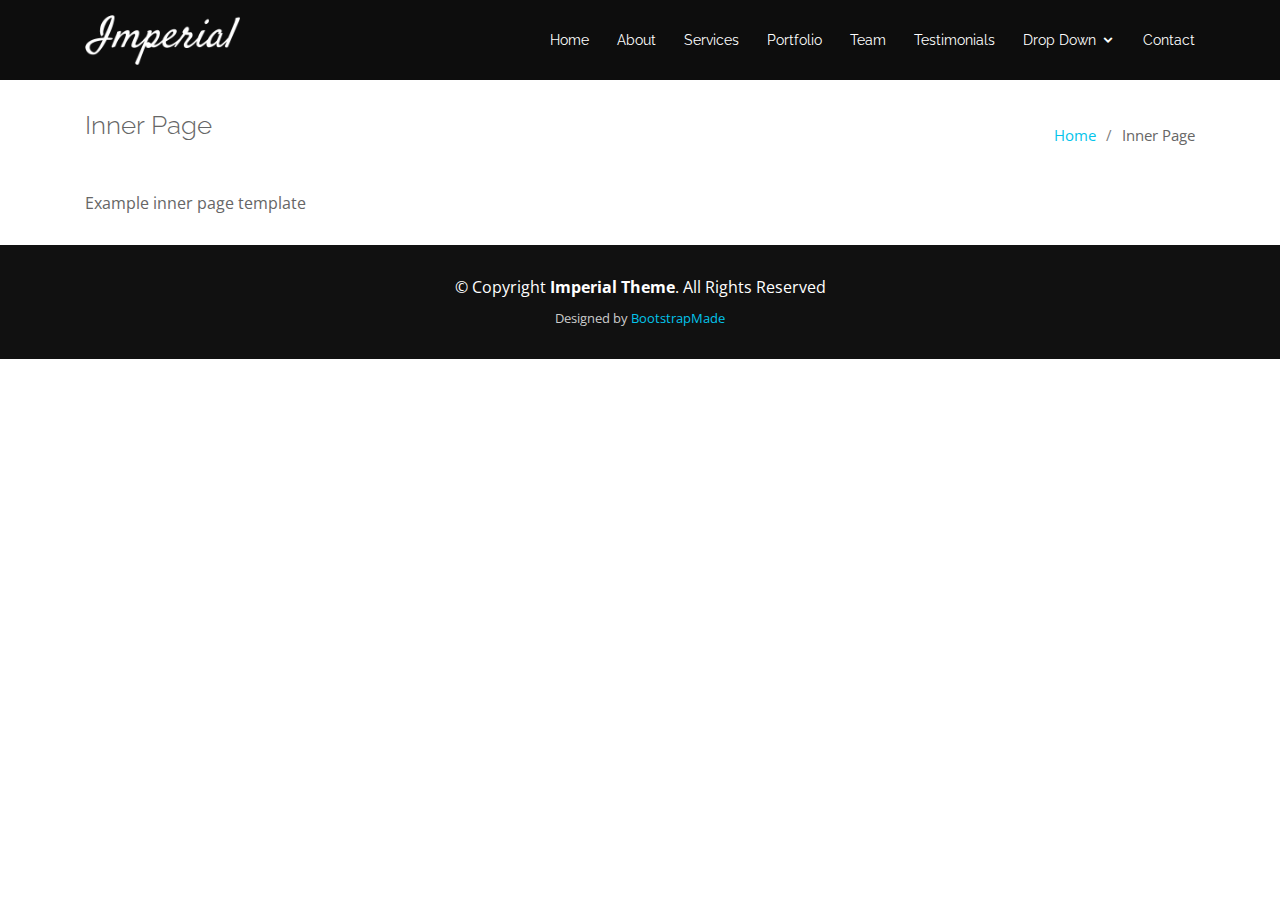
<file: Imperial/inner-page.html>
<!DOCTYPE html>
<html lang="en">

<head>
  <meta charset="utf-8">
  <meta content="width=device-width, initial-scale=1.0" name="viewport">

  <title>Inner Page - Imperial Bootstrap Template</title>
  <meta content="" name="description">
  <meta content="" name="keywords">

  <!-- Facebook Opengraph integration: https://developers.facebook.com/docs/sharing/opengraph -->
  <meta property="og:title" content="">
  <meta property="og:image" content="">
  <meta property="og:url" content="">
  <meta property="og:site_name" content="">
  <meta property="og:description" content="">

  <!-- Twitter Cards integration: https://dev.twitter.com/cards/  -->
  <meta name="twitter:card" content="summary">
  <meta name="twitter:site" content="">
  <meta name="twitter:title" content="">
  <meta name="twitter:description" content="">
  <meta name="twitter:image" content="">

  <!-- Favicons -->
  <link href="assets/img/favicon.png" rel="icon">
  <link href="assets/img/apple-touch-icon.png" rel="apple-touch-icon">

  <!-- Google Fonts -->
  <link href="https://fonts.googleapis.com/css?family=Open+Sans:300,300i,400,400i,700,700i|Raleway:300,400,500,700,800" rel="stylesheet">

  <!-- Vendor CSS Files -->
  <link href="assets/vendor/bootstrap/css/bootstrap.min.css" rel="stylesheet">
  <link href="assets/vendor/icofont/icofont.min.css" rel="stylesheet">
  <link href="assets/vendor/font-awesome/css/font-awesome.min.css" rel="stylesheet">
  <link href="assets/vendor/owl.carousel/assets/owl.carousel.min.css" rel="stylesheet">
  <link href="assets/vendor/venobox/venobox.css" rel="stylesheet">
  <link href="assets/vendor/aos/aos.css" rel="stylesheet">

  <!-- Template Main CSS File -->
  <link href="assets/css/style.css" rel="stylesheet">

  <!-- =======================================================
  * Template Name: Imperial - v3.1.0
  * Template URL: https://bootstrapmade.com/imperial-free-onepage-bootstrap-theme/
  * Author: BootstrapMade.com
  * License: https://bootstrapmade.com/license/
  ======================================================== -->
</head>

<body>

  <!-- ======= Header ======= -->
  <header id="header">
    <div class="container d-flex align-items-center">

      <a href="index.html" class="logo mr-auto"><img src="assets/img/logo.png" alt=""></a>
      <!-- Uncomment below if you prefer to use a text logo -->
      <!-- <h1 class="logo mr-auto"><a href="index.html">Imperial</a></h1> -->

      <nav class="nav-menu d-none d-lg-block">
        <ul>
          <li><a href="index.html">Home</a></li>
          <li><a href="#about">About</a></li>
          <li><a href="#services">Services</a></li>
          <li><a href="#portfolio">Portfolio</a></li>
          <li><a href="#team">Team</a></li>
          <li><a href="#testimonials">Testimonials</a></li>
          <li class="drop-down"><a href="">Drop Down</a>
            <ul>
              <li><a href="#">Drop Down 1</a></li>
              <li class="drop-down"><a href="#">Deep Drop Down</a>
                <ul>
                  <li><a href="#">Deep Drop Down 1</a></li>
                  <li><a href="#">Deep Drop Down 2</a></li>
                  <li><a href="#">Deep Drop Down 3</a></li>
                  <li><a href="#">Deep Drop Down 4</a></li>
                  <li><a href="#">Deep Drop Down 5</a></li>
                </ul>
              </li>
              <li><a href="#">Drop Down 2</a></li>
              <li><a href="#">Drop Down 3</a></li>
              <li><a href="#">Drop Down 4</a></li>
            </ul>
          </li>
          <li><a href="#contact">Contact</a></li>

        </ul>
      </nav><!-- .nav-menu -->

    </div>
  </header><!-- End Header -->

  <main id="main">

    <!-- ======= Breadcrumbs ======= -->
    <section class="breadcrumbs">
      <div class="container">

        <div class="d-flex justify-content-between align-items-center">
          <h2>Inner Page</h2>
          <ol>
            <li><a href="index.html">Home</a></li>
            <li>Inner Page</li>
          </ol>
        </div>

      </div>
    </section><!-- End Breadcrumbs -->

    <section class="inner-page">
      <div class="container">
        <p>
          Example inner page template
        </p>
      </div>
    </section>

  </main><!-- End #main -->

  <!-- ======= Footer ======= -->
  <footer id="footer">
    <div class="container">
      <div class="row">
        <div class="col-md-12">
          <div class="copyright">
            &copy; Copyright <strong>Imperial Theme</strong>. All Rights Reserved
          </div>
          <div class="credits">
            <!--
            All the links in the footer should remain intact.
            You can delete the links only if you purchased the pro version.
            Licensing information: https://bootstrapmade.com/license/
            Purchase the pro version with working PHP/AJAX contact form: https://bootstrapmade.com/buy/?theme=Imperial
          -->
            Designed by <a href="https://bootstrapmade.com/">BootstrapMade</a>
          </div>
        </div>
      </div>
    </div>
  </footer><!-- End Footer -->

  <div id="preloader"></div>
  <a href="#" class="back-to-top"><i class="fa fa-chevron-up"></i></a>

  <!-- Vendor JS Files -->
  <script src="assets/vendor/jquery/jquery.min.js"></script>
  <script src="assets/vendor/bootstrap/js/bootstrap.bundle.min.js"></script>
  <script src="assets/vendor/jquery.easing/jquery.easing.min.js"></script>
  <script src="assets/vendor/php-email-form/validate.js"></script>
  <script src="assets/vendor/jquery-sticky/jquery.sticky.js"></script>
  <script src="assets/vendor/isotope-layout/isotope.pkgd.min.js"></script>
  <script src="assets/vendor/owl.carousel/owl.carousel.min.js"></script>
  <script src="assets/vendor/venobox/venobox.min.js"></script>
  <script src="assets/vendor/typed.js/typed.min.js"></script>
  <script src="assets/vendor/aos/aos.js"></script>

  <!-- Template Main JS File -->
  <script src="assets/js/main.js"></script>

</body>

</html>
</file>
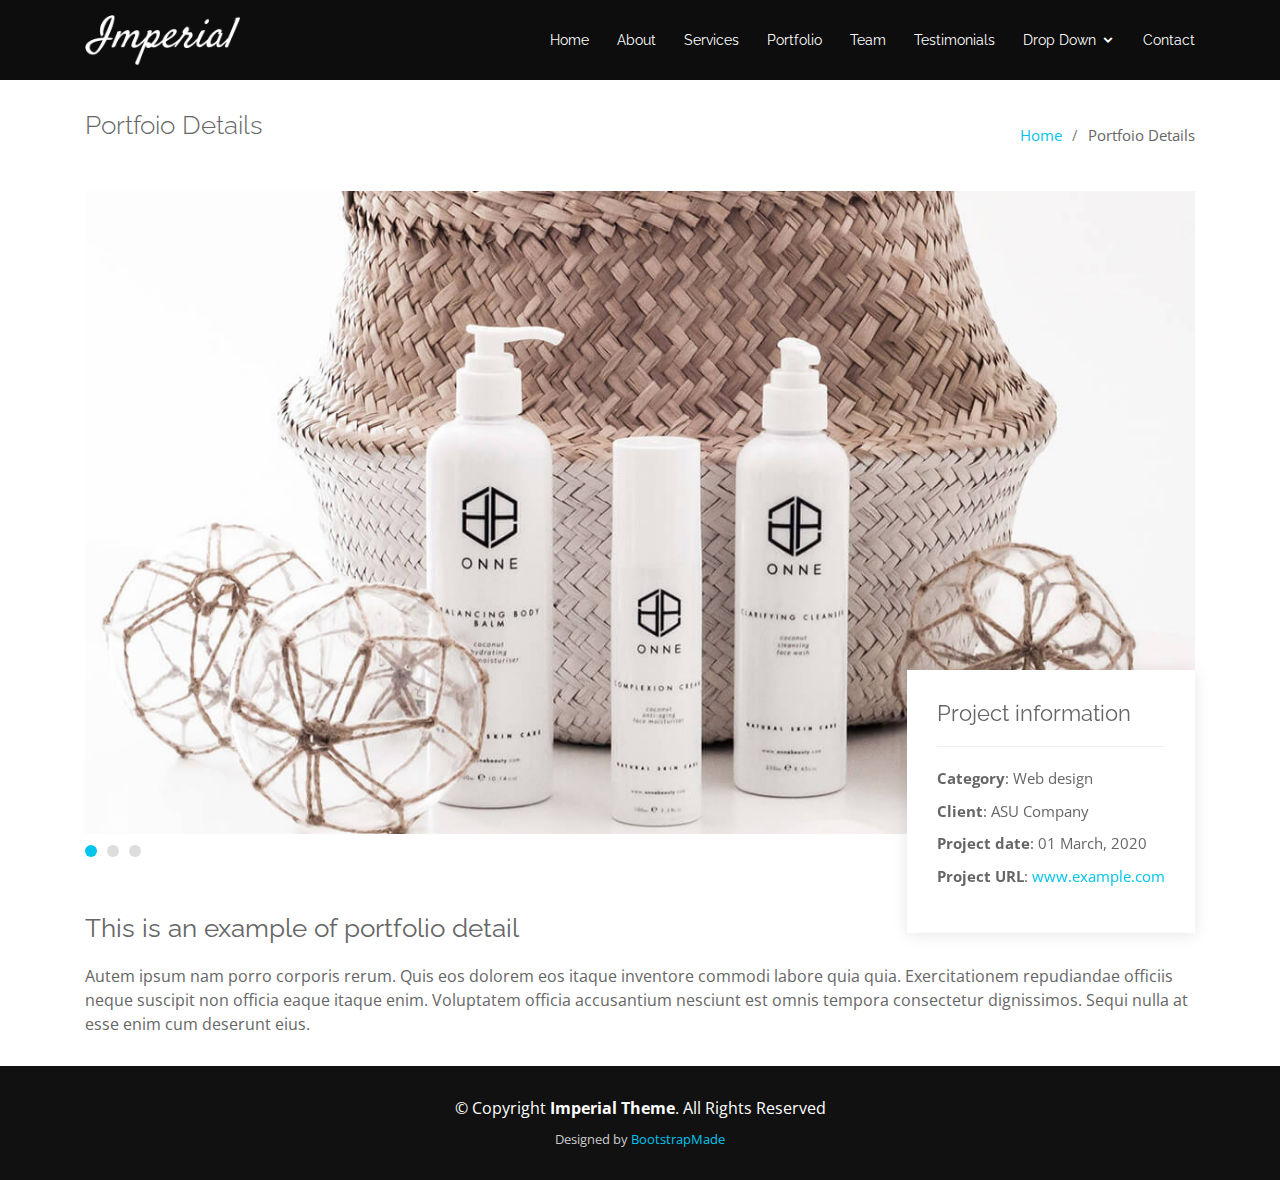
<file: Imperial/portfolio-details.html>
<!DOCTYPE html>
<html lang="en">

<head>
  <meta charset="utf-8">
  <meta content="width=device-width, initial-scale=1.0" name="viewport">

  <title>Portfolio Details - Imperial Bootstrap Template</title>
  <meta content="" name="description">
  <meta content="" name="keywords">

  <!-- Facebook Opengraph integration: https://developers.facebook.com/docs/sharing/opengraph -->
  <meta property="og:title" content="">
  <meta property="og:image" content="">
  <meta property="og:url" content="">
  <meta property="og:site_name" content="">
  <meta property="og:description" content="">

  <!-- Twitter Cards integration: https://dev.twitter.com/cards/  -->
  <meta name="twitter:card" content="summary">
  <meta name="twitter:site" content="">
  <meta name="twitter:title" content="">
  <meta name="twitter:description" content="">
  <meta name="twitter:image" content="">

  <!-- Favicons -->
  <link href="assets/img/favicon.png" rel="icon">
  <link href="assets/img/apple-touch-icon.png" rel="apple-touch-icon">

  <!-- Google Fonts -->
  <link href="https://fonts.googleapis.com/css?family=Open+Sans:300,300i,400,400i,700,700i|Raleway:300,400,500,700,800" rel="stylesheet">

  <!-- Vendor CSS Files -->
  <link href="assets/vendor/bootstrap/css/bootstrap.min.css" rel="stylesheet">
  <link href="assets/vendor/icofont/icofont.min.css" rel="stylesheet">
  <link href="assets/vendor/font-awesome/css/font-awesome.min.css" rel="stylesheet">
  <link href="assets/vendor/owl.carousel/assets/owl.carousel.min.css" rel="stylesheet">
  <link href="assets/vendor/venobox/venobox.css" rel="stylesheet">
  <link href="assets/vendor/aos/aos.css" rel="stylesheet">

  <!-- Template Main CSS File -->
  <link href="assets/css/style.css" rel="stylesheet">

  <!-- =======================================================
  * Template Name: Imperial - v3.1.0
  * Template URL: https://bootstrapmade.com/imperial-free-onepage-bootstrap-theme/
  * Author: BootstrapMade.com
  * License: https://bootstrapmade.com/license/
  ======================================================== -->
</head>

<body>

  <!-- ======= Header ======= -->
  <header id="header">
    <div class="container d-flex align-items-center">

      <a href="index.html" class="logo mr-auto"><img src="assets/img/logo.png" alt=""></a>
      <!-- Uncomment below if you prefer to use a text logo -->
      <!-- <h1 class="logo mr-auto"><a href="index.html">Imperial</a></h1> -->

      <nav class="nav-menu d-none d-lg-block">
        <ul>
          <li><a href="index.html">Home</a></li>
          <li><a href="#about">About</a></li>
          <li><a href="#services">Services</a></li>
          <li><a href="#portfolio">Portfolio</a></li>
          <li><a href="#team">Team</a></li>
          <li><a href="#testimonials">Testimonials</a></li>
          <li class="drop-down"><a href="">Drop Down</a>
            <ul>
              <li><a href="#">Drop Down 1</a></li>
              <li class="drop-down"><a href="#">Deep Drop Down</a>
                <ul>
                  <li><a href="#">Deep Drop Down 1</a></li>
                  <li><a href="#">Deep Drop Down 2</a></li>
                  <li><a href="#">Deep Drop Down 3</a></li>
                  <li><a href="#">Deep Drop Down 4</a></li>
                  <li><a href="#">Deep Drop Down 5</a></li>
                </ul>
              </li>
              <li><a href="#">Drop Down 2</a></li>
              <li><a href="#">Drop Down 3</a></li>
              <li><a href="#">Drop Down 4</a></li>
            </ul>
          </li>
          <li><a href="#contact">Contact</a></li>

        </ul>
      </nav><!-- .nav-menu -->

    </div>
  </header><!-- End Header -->

  <main id="main">

    <!-- ======= Breadcrumbs ======= -->
    <section id="breadcrumbs" class="breadcrumbs">
      <div class="container">

        <div class="d-flex justify-content-between align-items-center">
          <h2>Portfoio Details</h2>
          <ol>
            <li><a href="index.html">Home</a></li>
            <li>Portfoio Details</li>
          </ol>
        </div>

      </div>
    </section><!-- End Breadcrumbs -->

    <!-- ======= Portfolio Details Section ======= -->
    <section id="portfolio-details" class="portfolio-details">
      <div class="container">

        <div class="portfolio-details-container">

          <div class="owl-carousel portfolio-details-carousel">
            <img src="assets/img/portfolio/portfolio-details-1.jpg" class="img-fluid" alt="">
            <img src="assets/img/portfolio/portfolio-details-2.jpg" class="img-fluid" alt="">
            <img src="assets/img/portfolio/portfolio-details-3.jpg" class="img-fluid" alt="">
          </div>

          <div class="portfolio-info">
            <h3>Project information</h3>
            <ul>
              <li><strong>Category</strong>: Web design</li>
              <li><strong>Client</strong>: ASU Company</li>
              <li><strong>Project date</strong>: 01 March, 2020</li>
              <li><strong>Project URL</strong>: <a href="#">www.example.com</a></li>
            </ul>
          </div>

        </div>

        <div class="portfolio-description">
          <h2>This is an example of portfolio detail</h2>
          <p>
            Autem ipsum nam porro corporis rerum. Quis eos dolorem eos itaque inventore commodi labore quia quia. Exercitationem repudiandae officiis neque suscipit non officia eaque itaque enim. Voluptatem officia accusantium nesciunt est omnis tempora consectetur dignissimos. Sequi nulla at esse enim cum deserunt eius.
          </p>
        </div>

      </div>
    </section><!-- End Portfolio Details Section -->

  </main><!-- End #main -->

  <!-- ======= Footer ======= -->
  <footer id="footer">
    <div class="container">
      <div class="row">
        <div class="col-md-12">
          <div class="copyright">
            &copy; Copyright <strong>Imperial Theme</strong>. All Rights Reserved
          </div>
          <div class="credits">
            <!--
            All the links in the footer should remain intact.
            You can delete the links only if you purchased the pro version.
            Licensing information: https://bootstrapmade.com/license/
            Purchase the pro version with working PHP/AJAX contact form: https://bootstrapmade.com/buy/?theme=Imperial
          -->
            Designed by <a href="https://bootstrapmade.com/">BootstrapMade</a>
          </div>
        </div>
      </div>
    </div>
  </footer><!-- End Footer -->

  <div id="preloader"></div>
  <a href="#" class="back-to-top"><i class="fa fa-chevron-up"></i></a>

  <!-- Vendor JS Files -->
  <script src="assets/vendor/jquery/jquery.min.js"></script>
  <script src="assets/vendor/bootstrap/js/bootstrap.bundle.min.js"></script>
  <script src="assets/vendor/jquery.easing/jquery.easing.min.js"></script>
  <script src="assets/vendor/php-email-form/validate.js"></script>
  <script src="assets/vendor/jquery-sticky/jquery.sticky.js"></script>
  <script src="assets/vendor/isotope-layout/isotope.pkgd.min.js"></script>
  <script src="assets/vendor/owl.carousel/owl.carousel.min.js"></script>
  <script src="assets/vendor/venobox/venobox.min.js"></script>
  <script src="assets/vendor/typed.js/typed.min.js"></script>
  <script src="assets/vendor/aos/aos.js"></script>

  <!-- Template Main JS File -->
  <script src="assets/js/main.js"></script>

</body>

</html>
</file>
<file: Imperial/assets/vendor/venobox/venobox.css>
/* ------ venobox.css --------*/
.vbox-overlay *, .vbox-overlay *:before, .vbox-overlay *:after{
    -webkit-backface-visibility: hidden;
    -webkit-box-sizing:border-box;
    -moz-box-sizing:border-box;
    box-sizing:border-box;
}
.vbox-overlay * { 
    -webkit-backface-visibility: visible;
    backface-visibility: visible;
}
.vbox-overlay{
    display: -webkit-flex;
    display: flex;
    -webkit-flex-direction: column;
    flex-direction: column;
    -webkit-justify-content: center;
    justify-content: center;
    -webkit-align-items: center;
    align-items: center;
    position: fixed;
    left: 0;
    top: 0;
    bottom: 0;
    right: 0;
    z-index: 999999;
}

/* ----- navigation ----- */
.vbox-title{
    width: 100%;
    height: 40px;
    float: left;
    text-align: center;
    line-height: 28px;
    font-size: 12px;
    padding: 6px 50px;
    overflow: hidden;
    position: fixed;
    display: none;
    left: 0;
    z-index: 89;
}
.vbox-close{
    cursor: pointer;
    position: fixed;
    top: -1px;
    right: 0;
    width: 50px;
    height: 40px;
    padding: 6px;
    display: block;
    background-position:10px center;
    overflow: hidden;
    font-size: 24px;
    line-height: 1;
    text-align: center;
    z-index: 99;
}
.vbox-left{
    cursor: pointer;
    position: fixed;
    left: 0;
    height: 40px;
    overflow: hidden;
    line-height: 28px;
    font-size: 12px;
    z-index: 99;
    display: flex;
    align-items:center;
}
.vbox-num{
    display: inline-block;
    margin: 6px 0 6px 15px;
}
/* ----- Social share ----- */
.vbox-share{
    line-height: 28px;
    font-size: 12px;
    overflow: hidden;
    position: fixed;
    left: 0;
    z-index: 98;
    display: flex;
    align-items:center;
    justify-content: center;
    width: 100%;
    text-align: center;
}
.vbox-share svg{
    max-height: 28px;
    width: 28px;
    z-index: 10;
    margin-left: 12px;
    margin-top: 6px;
    margin-bottom: 6px;
    vertical-align: middle;
}


/* ----- navigation ARROWS ----- */
.vbox-next, .vbox-prev{
    position: fixed;
    top: 50%;
    margin-top: -15px;
    overflow: hidden;
    cursor: pointer;
    display: block;
    width: 45px;
    height: 45px;
    z-index: 99;
}
.vbox-next span, .vbox-prev span{
    position: relative;
    width: 20px;
    height: 20px;
    border: 2px solid transparent;
    border-top-color: #B6B6B6;
    border-right-color: #B6B6B6;
    text-indent: -100px;
    position: absolute;
    top: 8px;
    display: block;
}
.vbox-prev{
    left: 15px;
}
.vbox-next{
    right: 15px;
}
.vbox-prev span{
    left: 10px;
    -ms-transform: rotate(-135deg);
    -webkit-transform: rotate(-135deg);
    transform: rotate(-135deg);
}
.vbox-next span{
    -ms-transform: rotate(45deg);
    -webkit-transform: rotate(45deg);
    transform: rotate(45deg);
    right: 10px;
}
/* ------- inline window ------ */
.vbox-inline{
    width: 420px;
    height: 315px;
    height: 70vh;
    padding: 10px;
    background: #fff;
    margin: 0 auto;
    overflow: auto;
    text-align: left;
}
/* ------- Video & iFrames window ------ */
.venoframe{
    max-width: 100%;
    width: 100%;
    border: none;
    width: 100%;
    height: 260px;
    height: 70vh;
}
.venoframe.vbvid{
    height: 260px;
}
@media (min-width: 768px) {
    .venoframe, .vbox-inline{
        width: 90%;
        height: 360px;
        height: 70vh;
    }
    .venoframe.vbvid{
        width: 640px;
        height: 360px;
    }
}
@media (min-width: 992px) {
    .venoframe, .vbox-inline{
        max-width: 1200px;
        width: 80%;
        height: 540px;
        height: 70vh;
    }
    .venoframe.vbvid{
        width: 960px;
        height: 540px;
    }
}
/* 
Please do NOT edit this part! 
or at least read this note: http://i.imgur.com/7C0ws9e.gif
*/
.vbox-open{
    overflow: hidden;
}
.vbox-container{
    position: absolute;
    left: 0;
    right: 0;
    top: 0;
    bottom: 0;
    overflow-x: hidden;
    overflow-y: scroll;
    overflow-scrolling: touch;
    -webkit-overflow-scrolling: touch;
    z-index: 20;
    max-height: 100%;

}

.vbox-content{
    text-align: center;
    float: left;
    width: 100%;
    position: relative;
    overflow: hidden;
    padding: 20px 4%;
}
.vbox-container img{
    max-width: 100%;
    height: auto;
}
.vbox-figlio{
    box-shadow: 0 0 12px rgba(0,0,0,0.19), 0 6px 6px rgba(0,0,0,0.23);
    max-width: 100%;
    text-align: initial;
}
img.vbox-figlio{
    -webkit-user-select: none;
-khtml-user-select: none;
-moz-user-select: none;
-o-user-select: none;
user-select: none;
}
.vbox-content.swipe-left{
    margin-left: -200px !important;
}
.vbox-content.swipe-right{
    margin-left: 200px !important;
}
.vbox-animated{
    webkit-transition: margin 300ms ease-out;
    transition: margin 300ms ease-out;
}

/* ---------- preloader ----------
 * SPINKIT 
 * http://tobiasahlin.com/spinkit/
-------------------------------- */
.sk-double-bounce,.sk-rotating-plane{width:40px;height:40px;margin:40px auto}.sk-rotating-plane{background-color:#333;-webkit-animation:sk-rotatePlane 1.2s infinite ease-in-out;animation:sk-rotatePlane 1.2s infinite ease-in-out}@-webkit-keyframes sk-rotatePlane{0%{-webkit-transform:perspective(120px) rotateX(0) rotateY(0);transform:perspective(120px) rotateX(0) rotateY(0)}50%{-webkit-transform:perspective(120px) rotateX(-180.1deg) rotateY(0);transform:perspective(120px) rotateX(-180.1deg) rotateY(0)}100%{-webkit-transform:perspective(120px) rotateX(-180deg) rotateY(-179.9deg);transform:perspective(120px) rotateX(-180deg) rotateY(-179.9deg)}}@keyframes sk-rotatePlane{0%{-webkit-transform:perspective(120px) rotateX(0) rotateY(0);transform:perspective(120px) rotateX(0) rotateY(0)}50%{-webkit-transform:perspective(120px) rotateX(-180.1deg) rotateY(0);transform:perspective(120px) rotateX(-180.1deg) rotateY(0)}100%{-webkit-transform:perspective(120px) rotateX(-180deg) rotateY(-179.9deg);transform:perspective(120px) rotateX(-180deg) rotateY(-179.9deg)}}.sk-double-bounce{position:relative}.sk-double-bounce .sk-child{width:100%;height:100%;border-radius:50%;background-color:#333;opacity:.6;position:absolute;top:0;left:0;-webkit-animation:sk-doubleBounce 2s infinite ease-in-out;animation:sk-doubleBounce 2s infinite ease-in-out}.sk-chasing-dots .sk-child,.sk-spinner-pulse,.sk-three-bounce .sk-child{background-color:#333;border-radius:100%}.sk-double-bounce .sk-double-bounce2{-webkit-animation-delay:-1s;animation-delay:-1s}@-webkit-keyframes sk-doubleBounce{0%,100%{-webkit-transform:scale(0);transform:scale(0)}50%{-webkit-transform:scale(1);transform:scale(1)}}@keyframes sk-doubleBounce{0%,100%{-webkit-transform:scale(0);transform:scale(0)}50%{-webkit-transform:scale(1);transform:scale(1)}}.sk-wave{margin:40px auto;width:50px;height:40px;text-align:center;font-size:10px}.sk-wave .sk-rect{background-color:#333;height:100%;width:6px;display:inline-block;-webkit-animation:sk-waveStretchDelay 1.2s infinite ease-in-out;animation:sk-waveStretchDelay 1.2s infinite ease-in-out}.sk-wave .sk-rect1{-webkit-animation-delay:-1.2s;animation-delay:-1.2s}.sk-wave .sk-rect2{-webkit-animation-delay:-1.1s;animation-delay:-1.1s}.sk-wave .sk-rect3{-webkit-animation-delay:-1s;animation-delay:-1s}.sk-wave .sk-rect4{-webkit-animation-delay:-.9s;animation-delay:-.9s}.sk-wave .sk-rect5{-webkit-animation-delay:-.8s;animation-delay:-.8s}@-webkit-keyframes sk-waveStretchDelay{0%,100%,40%{-webkit-transform:scaleY(.4);transform:scaleY(.4)}20%{-webkit-transform:scaleY(1);transform:scaleY(1)}}@keyframes sk-waveStretchDelay{0%,100%,40%{-webkit-transform:scaleY(.4);transform:scaleY(.4)}20%{-webkit-transform:scaleY(1);transform:scaleY(1)}}.sk-wandering-cubes{margin:40px auto;width:40px;height:40px;position:relative}.sk-wandering-cubes .sk-cube{background-color:#333;width:10px;height:10px;position:absolute;top:0;left:0;-webkit-animation:sk-wanderingCube 1.8s ease-in-out -1.8s infinite both;animation:sk-wanderingCube 1.8s ease-in-out -1.8s infinite both}.sk-chasing-dots,.sk-spinner-pulse{width:40px;height:40px;margin:40px auto}.sk-wandering-cubes .sk-cube2{-webkit-animation-delay:-.9s;animation-delay:-.9s}@-webkit-keyframes sk-wanderingCube{0%{-webkit-transform:rotate(0);transform:rotate(0)}25%{-webkit-transform:translateX(30px) rotate(-90deg) scale(.5);transform:translateX(30px) rotate(-90deg) scale(.5)}50%{-webkit-transform:translateX(30px) translateY(30px) rotate(-179deg);transform:translateX(30px) translateY(30px) rotate(-179deg)}50.1%{-webkit-transform:translateX(30px) translateY(30px) rotate(-180deg);transform:translateX(30px) translateY(30px) rotate(-180deg)}75%{-webkit-transform:translateX(0) translateY(30px) rotate(-270deg) scale(.5);transform:translateX(0) translateY(30px) rotate(-270deg) scale(.5)}100%{-webkit-transform:rotate(-360deg);transform:rotate(-360deg)}}@keyframes sk-wanderingCube{0%{-webkit-transform:rotate(0);transform:rotate(0)}25%{-webkit-transform:translateX(30px) rotate(-90deg) scale(.5);transform:translateX(30px) rotate(-90deg) scale(.5)}50%{-webkit-transform:translateX(30px) translateY(30px) rotate(-179deg);transform:translateX(30px) translateY(30px) rotate(-179deg)}50.1%{-webkit-transform:translateX(30px) translateY(30px) rotate(-180deg);transform:translateX(30px) translateY(30px) rotate(-180deg)}75%{-webkit-transform:translateX(0) translateY(30px) rotate(-270deg) scale(.5);transform:translateX(0) translateY(30px) rotate(-270deg) scale(.5)}100%{-webkit-transform:rotate(-360deg);transform:rotate(-360deg)}}.sk-spinner-pulse{-webkit-animation:sk-pulseScaleOut 1s infinite ease-in-out;animation:sk-pulseScaleOut 1s infinite ease-in-out}@-webkit-keyframes sk-pulseScaleOut{0%{-webkit-transform:scale(0);transform:scale(0)}100%{-webkit-transform:scale(1);transform:scale(1);opacity:0}}@keyframes sk-pulseScaleOut{0%{-webkit-transform:scale(0);transform:scale(0)}100%{-webkit-transform:scale(1);transform:scale(1);opacity:0}}.sk-chasing-dots{position:relative;text-align:center;-webkit-animation:sk-chasingDotsRotate 2s infinite linear;animation:sk-chasingDotsRotate 2s infinite linear}.sk-chasing-dots .sk-child{width:60%;height:60%;display:inline-block;position:absolute;top:0;-webkit-animation:sk-chasingDotsBounce 2s infinite ease-in-out;animation:sk-chasingDotsBounce 2s infinite ease-in-out}.sk-chasing-dots .sk-dot2{top:auto;bottom:0;-webkit-animation-delay:-1s;animation-delay:-1s}@-webkit-keyframes sk-chasingDotsRotate{100%{-webkit-transform:rotate(360deg);transform:rotate(360deg)}}@keyframes sk-chasingDotsRotate{100%{-webkit-transform:rotate(360deg);transform:rotate(360deg)}}@-webkit-keyframes sk-chasingDotsBounce{0%,100%{-webkit-transform:scale(0);transform:scale(0)}50%{-webkit-transform:scale(1);transform:scale(1)}}@keyframes sk-chasingDotsBounce{0%,100%{-webkit-transform:scale(0);transform:scale(0)}50%{-webkit-transform:scale(1);transform:scale(1)}}.sk-three-bounce{margin:40px auto;width:80px;text-align:center}.sk-three-bounce .sk-child{width:20px;height:20px;display:inline-block;-webkit-animation:sk-three-bounce 1.4s ease-in-out 0s infinite both;animation:sk-three-bounce 1.4s ease-in-out 0s infinite both}.sk-circle .sk-child:before,.sk-fading-circle .sk-circle:before{display:block;border-radius:100%;content:'';background-color:#333}.sk-three-bounce .sk-bounce1{-webkit-animation-delay:-.32s;animation-delay:-.32s}.sk-three-bounce .sk-bounce2{-webkit-animation-delay:-.16s;animation-delay:-.16s}@-webkit-keyframes sk-three-bounce{0%,100%,80%{-webkit-transform:scale(0);transform:scale(0)}40%{-webkit-transform:scale(1);transform:scale(1)}}@keyframes sk-three-bounce{0%,100%,80%{-webkit-transform:scale(0);transform:scale(0)}40%{-webkit-transform:scale(1);transform:scale(1)}}.sk-circle{margin:40px auto;width:40px;height:40px;position:relative}.sk-circle .sk-child{width:100%;height:100%;position:absolute;left:0;top:0}.sk-circle .sk-child:before{margin:0 auto;width:15%;height:15%;-webkit-animation:sk-circleBounceDelay 1.2s infinite ease-in-out both;animation:sk-circleBounceDelay 1.2s infinite ease-in-out both}.sk-circle .sk-circle2{-webkit-transform:rotate(30deg);-ms-transform:rotate(30deg);transform:rotate(30deg)}.sk-circle .sk-circle3{-webkit-transform:rotate(60deg);-ms-transform:rotate(60deg);transform:rotate(60deg)}.sk-circle .sk-circle4{-webkit-transform:rotate(90deg);-ms-transform:rotate(90deg);transform:rotate(90deg)}.sk-circle .sk-circle5{-webkit-transform:rotate(120deg);-ms-transform:rotate(120deg);transform:rotate(120deg)}.sk-circle .sk-circle6{-webkit-transform:rotate(150deg);-ms-transform:rotate(150deg);transform:rotate(150deg)}.sk-circle .sk-circle7{-webkit-transform:rotate(180deg);-ms-transform:rotate(180deg);transform:rotate(180deg)}.sk-circle .sk-circle8{-webkit-transform:rotate(210deg);-ms-transform:rotate(210deg);transform:rotate(210deg)}.sk-circle .sk-circle9{-webkit-transform:rotate(240deg);-ms-transform:rotate(240deg);transform:rotate(240deg)}.sk-circle .sk-circle10{-webkit-transform:rotate(270deg);-ms-transform:rotate(270deg);transform:rotate(270deg)}.sk-circle .sk-circle11{-webkit-transform:rotate(300deg);-ms-transform:rotate(300deg);transform:rotate(300deg)}.sk-circle .sk-circle12{-webkit-transform:rotate(330deg);-ms-transform:rotate(330deg);transform:rotate(330deg)}.sk-circle .sk-circle2:before{-webkit-animation-delay:-1.1s;animation-delay:-1.1s}.sk-circle .sk-circle3:before{-webkit-animation-delay:-1s;animation-delay:-1s}.sk-circle .sk-circle4:before{-webkit-animation-delay:-.9s;animation-delay:-.9s}.sk-circle .sk-circle5:before{-webkit-animation-delay:-.8s;animation-delay:-.8s}.sk-circle .sk-circle6:before{-webkit-animation-delay:-.7s;animation-delay:-.7s}.sk-circle .sk-circle7:before{-webkit-animation-delay:-.6s;animation-delay:-.6s}.sk-circle .sk-circle8:before{-webkit-animation-delay:-.5s;animation-delay:-.5s}.sk-circle .sk-circle9:before{-webkit-animation-delay:-.4s;animation-delay:-.4s}.sk-circle .sk-circle10:before{-webkit-animation-delay:-.3s;animation-delay:-.3s}.sk-circle .sk-circle11:before{-webkit-animation-delay:-.2s;animation-delay:-.2s}.sk-circle .sk-circle12:before{-webkit-animation-delay:-.1s;animation-delay:-.1s}@-webkit-keyframes sk-circleBounceDelay{0%,100%,80%{-webkit-transform:scale(0);transform:scale(0)}40%{-webkit-transform:scale(1);transform:scale(1)}}@keyframes sk-circleBounceDelay{0%,100%,80%{-webkit-transform:scale(0);transform:scale(0)}40%{-webkit-transform:scale(1);transform:scale(1)}}.sk-cube-grid{width:40px;height:40px;margin:40px auto}.sk-cube-grid .sk-cube{width:33.33%;height:33.33%;background-color:#333;float:left;-webkit-animation:sk-cubeGridScaleDelay 1.3s infinite ease-in-out;animation:sk-cubeGridScaleDelay 1.3s infinite ease-in-out}.sk-cube-grid .sk-cube1{-webkit-animation-delay:.2s;animation-delay:.2s}.sk-cube-grid .sk-cube2{-webkit-animation-delay:.3s;animation-delay:.3s}.sk-cube-grid .sk-cube3{-webkit-animation-delay:.4s;animation-delay:.4s}.sk-cube-grid .sk-cube4{-webkit-animation-delay:.1s;animation-delay:.1s}.sk-cube-grid .sk-cube5{-webkit-animation-delay:.2s;animation-delay:.2s}.sk-cube-grid .sk-cube6{-webkit-animation-delay:.3s;animation-delay:.3s}.sk-cube-grid .sk-cube7{-webkit-animation-delay:0ms;animation-delay:0ms}.sk-cube-grid .sk-cube8{-webkit-animation-delay:.1s;animation-delay:.1s}.sk-cube-grid .sk-cube9{-webkit-animation-delay:.2s;animation-delay:.2s}@-webkit-keyframes sk-cubeGridScaleDelay{0%,100%,70%{-webkit-transform:scale3D(1,1,1);transform:scale3D(1,1,1)}35%{-webkit-transform:scale3D(0,0,1);transform:scale3D(0,0,1)}}@keyframes sk-cubeGridScaleDelay{0%,100%,70%{-webkit-transform:scale3D(1,1,1);transform:scale3D(1,1,1)}35%{-webkit-transform:scale3D(0,0,1);transform:scale3D(0,0,1)}}.sk-fading-circle{margin:40px auto;width:40px;height:40px;position:relative}.sk-fading-circle .sk-circle{width:100%;height:100%;position:absolute;left:0;top:0}.sk-fading-circle .sk-circle:before{margin:0 auto;width:15%;height:15%;-webkit-animation:sk-circleFadeDelay 1.2s infinite ease-in-out both;animation:sk-circleFadeDelay 1.2s infinite ease-in-out both}.sk-fading-circle .sk-circle2{-webkit-transform:rotate(30deg);-ms-transform:rotate(30deg);transform:rotate(30deg)}.sk-fading-circle .sk-circle3{-webkit-transform:rotate(60deg);-ms-transform:rotate(60deg);transform:rotate(60deg)}.sk-fading-circle .sk-circle4{-webkit-transform:rotate(90deg);-ms-transform:rotate(90deg);transform:rotate(90deg)}.sk-fading-circle .sk-circle5{-webkit-transform:rotate(120deg);-ms-transform:rotate(120deg);transform:rotate(120deg)}.sk-fading-circle .sk-circle6{-webkit-transform:rotate(150deg);-ms-transform:rotate(150deg);transform:rotate(150deg)}.sk-fading-circle .sk-circle7{-webkit-transform:rotate(180deg);-ms-transform:rotate(180deg);transform:rotate(180deg)}.sk-fading-circle .sk-circle8{-webkit-transform:rotate(210deg);-ms-transform:rotate(210deg);transform:rotate(210deg)}.sk-fading-circle .sk-circle9{-webkit-transform:rotate(240deg);-ms-transform:rotate(240deg);transform:rotate(240deg)}.sk-fading-circle .sk-circle10{-webkit-transform:rotate(270deg);-ms-transform:rotate(270deg);transform:rotate(270deg)}.sk-fading-circle .sk-circle11{-webkit-transform:rotate(300deg);-ms-transform:rotate(300deg);transform:rotate(300deg)}.sk-fading-circle .sk-circle12{-webkit-transform:rotate(330deg);-ms-transform:rotate(330deg);transform:rotate(330deg)}.sk-fading-circle .sk-circle2:before{-webkit-animation-delay:-1.1s;animation-delay:-1.1s}.sk-fading-circle .sk-circle3:before{-webkit-animation-delay:-1s;animation-delay:-1s}.sk-fading-circle .sk-circle4:before{-webkit-animation-delay:-.9s;animation-delay:-.9s}.sk-fading-circle .sk-circle5:before{-webkit-animation-delay:-.8s;animation-delay:-.8s}.sk-fading-circle .sk-circle6:before{-webkit-animation-delay:-.7s;animation-delay:-.7s}.sk-fading-circle .sk-circle7:before{-webkit-animation-delay:-.6s;animation-delay:-.6s}.sk-fading-circle .sk-circle8:before{-webkit-animation-delay:-.5s;animation-delay:-.5s}.sk-fading-circle .sk-circle9:before{-webkit-animation-delay:-.4s;animation-delay:-.4s}.sk-fading-circle .sk-circle10:before{-webkit-animation-delay:-.3s;animation-delay:-.3s}.sk-fading-circle .sk-circle11:before{-webkit-animation-delay:-.2s;animation-delay:-.2s}.sk-fading-circle .sk-circle12:before{-webkit-animation-delay:-.1s;animation-delay:-.1s}@-webkit-keyframes sk-circleFadeDelay{0%,100%,39%{opacity:0}40%{opacity:1}}@keyframes sk-circleFadeDelay{0%,100%,39%{opacity:0}40%{opacity:1}}.sk-folding-cube{margin:40px auto;width:40px;height:40px;position:relative;-webkit-transform:rotateZ(45deg);transform:rotateZ(45deg)}.sk-folding-cube .sk-cube{float:left;width:50%;height:50%;position:relative;-webkit-transform:scale(1.1);-ms-transform:scale(1.1);transform:scale(1.1)}.sk-folding-cube .sk-cube:before{content:'';position:absolute;top:0;left:0;width:100%;height:100%;background-color:#333;-webkit-animation:sk-foldCubeAngle 2.4s infinite linear both;animation:sk-foldCubeAngle 2.4s infinite linear both;-webkit-transform-origin:100% 100%;-ms-transform-origin:100% 100%;transform-origin:100% 100%}.sk-folding-cube .sk-cube2{-webkit-transform:scale(1.1) rotateZ(90deg);transform:scale(1.1) rotateZ(90deg)}.sk-folding-cube .sk-cube3{-webkit-transform:scale(1.1) rotateZ(180deg);transform:scale(1.1) rotateZ(180deg)}.sk-folding-cube .sk-cube4{-webkit-transform:scale(1.1) rotateZ(270deg);transform:scale(1.1) rotateZ(270deg)}.sk-folding-cube .sk-cube2:before{-webkit-animation-delay:.3s;animation-delay:.3s}.sk-folding-cube .sk-cube3:before{-webkit-animation-delay:.6s;animation-delay:.6s}.sk-folding-cube .sk-cube4:before{-webkit-animation-delay:.9s;animation-delay:.9s}@-webkit-keyframes sk-foldCubeAngle{0%,10%{-webkit-transform:perspective(140px) rotateX(-180deg);transform:perspective(140px) rotateX(-180deg);opacity:0}25%,75%{-webkit-transform:perspective(140px) rotateX(0);transform:perspective(140px) rotateX(0);opacity:1}100%,90%{-webkit-transform:perspective(140px) rotateY(180deg);transform:perspective(140px) rotateY(180deg);opacity:0}}@keyframes sk-foldCubeAngle{0%,10%{-webkit-transform:perspective(140px) rotateX(-180deg);transform:perspective(140px) rotateX(-180deg);opacity:0}25%,75%{-webkit-transform:perspective(140px) rotateX(0);transform:perspective(140px) rotateX(0);opacity:1}100%,90%{-webkit-transform:perspective(140px) rotateY(180deg);transform:perspective(140px) rotateY(180deg);opacity:0}}
</file>
<file: Imperial/assets/css/style.css>
/**
* Template Name: Imperial - v3.1.0
* Template URL: https://bootstrapmade.com/imperial-free-onepage-bootstrap-theme/
* Author: BootstrapMade.com
* License: https://bootstrapmade.com/license/
*/

/*--------------------------------------------------------------
# General
--------------------------------------------------------------*/
body {
  background: #fff;
  color: #666666;
  font-family: "Open Sans", sans-serif;
}

a {
  color: #03C4EB;
  transition: 0.5s;
}

a:hover, a:active, a:focus {
  color: #03c5ec;
  outline: none;
  text-decoration: none;
}

p {
  padding: 0;
  margin: 0 0 30px 0;
}

h1, h2, h3, h4, h5, h6 {
  font-family: "Raleway", sans-serif;
  font-weight: 400;
  margin: 0 0 20px 0;
  padding: 0;
}

/* Prelaoder */
#preloader {
  position: fixed;
  left: 0;
  top: 0;
  z-index: 999;
  width: 100%;
  height: 100%;
  overflow: visible;
  background: #fff url("../img/preloader.svg") no-repeat center center;
}

/* Back to top button */
.back-to-top {
  position: fixed;
  display: none;
  background: rgba(0, 0, 0, 0.2);
  color: #fff;
  padding: 6px 12px 9px 12px;
  font-size: 16px;
  border-radius: 2px;
  right: 15px;
  bottom: 15px;
  transition: background 0.5s;
}

@media (max-width: 768px) {
  .back-to-top {
    bottom: 15px;
  }
}

.back-to-top:focus {
  background: rgba(0, 0, 0, 0.2);
  color: #fff;
  outline: none;
}

.back-to-top:hover {
  background: #03C4EB;
  color: #fff;
}

/*--------------------------------------------------------------
# Welcome
--------------------------------------------------------------*/
#hero {
  display: table;
  width: 100%;
  height: 100vh;
  background: url(../img/hero-bg.jpg) top center;
  background-size: cover;
}

@media (min-width: 1024px) {
  #hero {
    background-attachment: fixed;
  }
}

#hero .hero-logo {
  margin: 20px;
}

#hero .hero-logo img {
  max-width: 100%;
}

#hero .hero-container {
  background: rgba(0, 0, 0, 0.8);
  display: table-cell;
  margin: 0;
  padding: 0;
  text-align: center;
  vertical-align: middle;
}

#hero h1 {
  margin: 30px 0 10px 0;
  font-weight: 700;
  line-height: 48px;
  text-transform: uppercase;
  color: #fff;
}

@media (max-width: 768px) {
  #hero h1 {
    font-size: 28px;
    line-height: 36px;
  }
}

#hero h2 {
  color: #ccc;
  margin-bottom: 50px;
}

#hero h2 span {
  color: #fff;
  transition: 0.3s;
  border-bottom: 2px solid #03C4EB;
}

@media (max-width: 768px) {
  #hero h2 {
    font-size: 24px;
    line-height: 26px;
    margin-bottom: 30px;
  }
  #hero h2 .rotating {
    display: block;
  }
}

#hero .rotating > .animated {
  display: inline-block;
}

#hero .actions a {
  font-family: "Raleway", sans-serif;
  text-transform: uppercase;
  font-weight: 500;
  font-size: 16px;
  letter-spacing: 1px;
  display: inline-block;
  padding: 8px 20px;
  border-radius: 2px;
  transition: 0.5s;
  margin: 10px;
}

#hero .btn-get-started {
  background: #03C4EB;
  border: 2px solid #03C4EB;
  color: #fff;
}

#hero .btn-get-started:hover {
  background: none;
  border: 2px solid #fff;
  color: #fff;
}

#hero .btn-services {
  border: 2px solid #fff;
  color: #fff;
}

#hero .btn-services:hover {
  background: #03C4EB;
  border: 2px solid #03C4EB;
}

/*--------------------------------------------------------------
# Header
--------------------------------------------------------------*/
#header {
  background: #0d0d0d;
  transition: all 0.5s;
  z-index: 997;
  padding: 15px 0;
}

#header .logo {
  font-size: 32px;
  margin: 0;
  padding: 0;
  line-height: 1;
  font-weight: 400;
  letter-spacing: 2px;
  text-transform: uppercase;
}

#header .logo a {
  color: #fff;
}

#header .logo img {
  height: 50px;
}

@media (max-width: 992px) {
  #header .logo {
    font-size: 28px;
  }
}

.is-sticky #header {
  background: rgba(0, 0, 0, 0.85);
}

/*--------------------------------------------------------------
# Navigation Menu
--------------------------------------------------------------*/
/* Desktop Navigation */
.nav-menu ul {
  margin: 0;
  padding: 0;
  list-style: none;
}

.nav-menu > ul {
  display: flex;
}

.nav-menu > ul > li {
  position: relative;
  white-space: nowrap;
  padding: 10px 0 10px 28px;
}

.nav-menu a {
  display: block;
  position: relative;
  color: #fff;
  transition: 0.3s;
  font-size: 14px;
  font-family: "Raleway", sans-serif;
}

.nav-menu a:hover, .nav-menu .active > a, .nav-menu li:hover > a {
  color: #03C4EB;
}

.nav-menu .drop-down ul {
  display: block;
  position: absolute;
  left: 0;
  top: calc(100% + 30px);
  z-index: 99;
  opacity: 0;
  visibility: hidden;
  padding: 10px 0;
  background: #fff;
  box-shadow: 0px 0px 30px rgba(127, 137, 161, 0.25);
  transition: 0.3s;
}

.nav-menu .drop-down:hover > ul {
  opacity: 1;
  top: 100%;
  visibility: visible;
}

.nav-menu .drop-down li {
  min-width: 180px;
  position: relative;
}

.nav-menu .drop-down ul a {
  padding: 10px 20px;
  font-size: 14px;
  font-weight: 500;
  text-transform: none;
  color: #333333;
}

.nav-menu .drop-down ul a:hover, .nav-menu .drop-down ul .active > a, .nav-menu .drop-down ul li:hover > a {
  color: #03C4EB;
}

.nav-menu .drop-down > a:after {
  content: "\ea99";
  font-family: IcoFont;
  padding-left: 5px;
}

.nav-menu .drop-down .drop-down ul {
  top: 0;
  left: calc(100% - 30px);
}

.nav-menu .drop-down .drop-down:hover > ul {
  opacity: 1;
  top: 0;
  left: 100%;
}

.nav-menu .drop-down .drop-down > a {
  padding-right: 35px;
}

.nav-menu .drop-down .drop-down > a:after {
  content: "\eaa0";
  font-family: IcoFont;
  position: absolute;
  right: 15px;
}

@media (max-width: 1366px) {
  .nav-menu .drop-down .drop-down ul {
    left: -90%;
  }
  .nav-menu .drop-down .drop-down:hover > ul {
    left: -100%;
  }
  .nav-menu .drop-down .drop-down > a:after {
    content: "\ea9d";
  }
}

/* Mobile Navigation */
.mobile-nav-toggle {
  position: fixed;
  right: 15px;
  top: 15px;
  z-index: 9998;
  border: 0;
  background: none;
  font-size: 24px;
  transition: all 0.4s;
  outline: none !important;
  line-height: 1;
  cursor: pointer;
  text-align: right;
}

.mobile-nav-toggle i {
  color: #fff;
}

.mobile-nav {
  position: fixed;
  top: 55px;
  right: 15px;
  bottom: 15px;
  left: 15px;
  z-index: 9999;
  overflow-y: auto;
  background: #fff;
  transition: ease-in-out 0.2s;
  opacity: 0;
  visibility: hidden;
  border-radius: 10px;
  padding: 10px 0;
}

.mobile-nav * {
  margin: 0;
  padding: 0;
  list-style: none;
}

.mobile-nav a {
  display: block;
  position: relative;
  color: #333333;
  padding: 10px 20px;
  font-weight: 500;
  outline: none;
}

.mobile-nav a:hover, .mobile-nav .active > a, .mobile-nav li:hover > a {
  color: #03C4EB;
  text-decoration: none;
}

.mobile-nav .drop-down > a:after {
  content: "\ea99";
  font-family: IcoFont;
  padding-left: 10px;
  position: absolute;
  right: 15px;
}

.mobile-nav .active.drop-down > a:after {
  content: "\eaa1";
}

.mobile-nav .drop-down > a {
  padding-right: 35px;
}

.mobile-nav .drop-down ul {
  display: none;
  overflow: hidden;
}

.mobile-nav .drop-down li {
  padding-left: 20px;
}

.mobile-nav-overly {
  width: 100%;
  height: 100%;
  z-index: 9997;
  top: 0;
  left: 0;
  position: fixed;
  background: rgba(26, 26, 26, 0.6);
  overflow: hidden;
  display: none;
  transition: ease-in-out 0.2s;
}

.mobile-nav-active {
  overflow: hidden;
}

.mobile-nav-active .mobile-nav {
  opacity: 1;
  visibility: visible;
}

.mobile-nav-active .mobile-nav-toggle i {
  color: #fff;
}

/*--------------------------------------------------------------
# Sections
--------------------------------------------------------------*/
/* Sections Common
--------------------------------*/
section {
  overflow: hidden;
}

.section-title {
  font-size: 32px;
  color: #111;
  text-transform: uppercase;
  text-align: center;
  font-weight: 700;
}

.section-description {
  text-align: center;
  margin-bottom: 40px;
}

.section-title-divider {
  width: 50px;
  height: 3px;
  background: #03C4EB;
  margin: 0 auto;
  margin-bottom: 20px;
}

/* Get Started Section
--------------------------------*/
#about {
  background: #fff;
  padding: 80px 0;
}

#about .about-img {
  overflow: hidden;
}

#about .about-img img {
  max-width: 100%;
}

@media (max-width: 768px) {
  #about .about-img {
    height: auto;
  }
  #about .about-img img {
    margin-left: 0;
    padding-bottom: 30px;
  }
}

#about .about-content {
  background: #fff;
}

#about .about-title {
  color: #333;
  font-weight: 700;
  font-size: 28px;
}

#about .about-text {
  line-height: 26px;
  margin-bottom: 15px;
}

#about .about-text:last-child {
  margin-bottom: 0;
}

/* Services Section
--------------------------------*/
#services {
  background: linear-gradient(rgba(255, 255, 255, 0.9), rgba(255, 255, 255, 0.9)), url("../img/services-bg.jpg") fixed center center;
  background-size: cover;
  padding: 80px 0 60px 0;
}

#services .service-item {
  margin-bottom: 20px;
}

#services .service-icon {
  float: left;
  background: #03C4EB;
  padding: 16px;
  border-radius: 50%;
  transition: 0.5s;
  border: 1px solid #03C4EB;
}

#services .service-icon i {
  color: #fff;
  font-size: 24px;
}

#services .service-item:hover .service-icon {
  background: #fff;
}

#services .service-item:hover .service-icon i {
  color: #03C4EB;
}

#services .service-title {
  margin-left: 80px;
  font-weight: 700;
  margin-bottom: 15px;
  text-transform: uppercase;
}

#services .service-title a {
  color: #111;
}

#services .service-description {
  margin-left: 80px;
  line-height: 24px;
}

/* Subscribe Section
--------------------------------*/
#subscribe {
  background: linear-gradient(rgba(0, 0, 0, 0.6), rgba(0, 0, 0, 0.6)), url(../img/subscribe-bg.jpg) fixed center center;
  background-size: cover;
  padding: 80px 0;
}

#subscribe .subscribe-title {
  color: #fff;
  font-size: 28px;
  font-weight: 700;
}

#subscribe .subscribe-text {
  color: #fff;
}

#subscribe .subscribe-btn-container {
  text-align: center;
  padding-top: 20px;
}

#subscribe .subscribe-btn {
  font-family: "Raleway", sans-serif;
  text-transform: uppercase;
  font-weight: 500;
  font-size: 16px;
  letter-spacing: 1px;
  display: inline-block;
  padding: 8px 20px;
  border-radius: 2px;
  transition: 0.5s;
  margin: 10px;
  border: 2px solid #fff;
  color: #fff;
}

#subscribe .subscribe-btn:hover {
  background: #03C4EB;
  border: 2px solid #03C4EB;
}

/* Portfolio Section
--------------------------------*/
#portfolio {
  background: #fff;
  padding: 80px 0;
}

#portfolio #portfolio-flters {
  padding: 0;
  margin: 0 auto 35px auto;
  list-style: none;
  text-align: center;
}

#portfolio #portfolio-flters li {
  cursor: pointer;
  display: inline-block;
  padding: 8px 12px;
  font-size: 14px;
  font-weight: 600;
  line-height: 1;
  text-transform: uppercase;
  color: #666666;
  transition: all 0.3s ease-in-out;
}

#portfolio #portfolio-flters li:hover, #portfolio #portfolio-flters li.filter-active {
  color: #03C4EB;
}

#portfolio #portfolio-flters li:last-child {
  margin-right: 0;
}

#portfolio .portfolio-item {
  margin-bottom: 30px;
}

#portfolio .portfolio-item .portfolio-info {
  opacity: 0;
  position: absolute;
  left: 15px;
  right: 15px;
  bottom: 0;
  z-index: 3;
  transition: all ease-in-out 0.3s;
  background: rgba(255, 255, 255, 0.85);
  padding: 15px;
}

#portfolio .portfolio-item .portfolio-info h4 {
  font-size: 18px;
  color: #fff;
  font-weight: 600;
  color: #333333;
  margin-bottom: 5px;
}

#portfolio .portfolio-item .portfolio-info p {
  color: #666666;
  font-size: 14px;
  margin-bottom: 0;
}

#portfolio .portfolio-item .portfolio-info .preview-link, #portfolio .portfolio-item .portfolio-info .details-link {
  position: absolute;
  right: 48px;
  font-size: 20px;
  top: calc(50% - 18px);
  color: #4d4d4d;
}

#portfolio .portfolio-item .portfolio-info .preview-link:hover, #portfolio .portfolio-item .portfolio-info .details-link:hover {
  color: #03C4EB;
}

#portfolio .portfolio-item .portfolio-info .details-link {
  right: 15px;
}

#portfolio .portfolio-item .portfolio-links {
  opacity: 0;
  left: 0;
  right: 0;
  text-align: center;
  z-index: 3;
  position: absolute;
  transition: all ease-in-out 0.3s;
}

#portfolio .portfolio-item .portfolio-links a {
  color: #fff;
  margin: 0 2px;
  font-size: 28px;
  display: inline-block;
  transition: 0.3s;
}

#portfolio .portfolio-item .portfolio-links a:hover {
  color: #57e1fd;
}

#portfolio .portfolio-item:hover .portfolio-info {
  opacity: 1;
}

/* Testimonials Section
--------------------------------*/
#testimonials {
  background: #f6f6f6;
  padding: 80px 0;
}

#testimonials .profile {
  text-align: center;
}

#testimonials .profile .pic {
  border-radius: 50%;
  border: 6px solid #fff;
  margin-bottom: 15px;
  overflow: hidden;
  height: 260px;
  width: 260px;
}

#testimonials .profile .pic img {
  max-width: 100%;
}

#testimonials .profile h4 {
  font-weight: 700;
  color: #03C4EB;
  margin-bottom: 5px;
}

#testimonials .profile span {
  color: #333333;
}

#testimonials .quote {
  position: relative;
  background: #fff;
  padding: 60px;
  margin-top: 40px;
  font-size: 16px;
  font-style: italic;
  border-radius: 5px;
}

#testimonials .quote b {
  display: inline-block;
  font-size: 22px;
  left: -9px;
  position: relative;
  top: -8px;
}

#testimonials .quote small {
  display: inline-block;
  right: -9px;
  position: relative;
  top: 4px;
}

/* Team Section
--------------------------------*/
#team {
  background: #fff;
  padding: 80px 0 60px 0;
}

#team .member {
  text-align: center;
  margin-bottom: 20px;
}

#team .member .pic {
  margin-bottom: 15px;
  overflow: hidden;
  height: 260px;
}

#team .member .pic img {
  max-width: 100%;
}

#team .member h4 {
  font-weight: 700;
  margin-bottom: 2px;
}

#team .member span {
  font-style: italic;
  display: block;
  font-size: 13px;
}

#team .member .social {
  margin-top: 15px;
}

#team .member .social a {
  color: #b3b3b3;
}

#team .member .social a:hover {
  color: #03C4EB;
}

#team .member .social i {
  font-size: 18px;
  margin: 0 2px;
}

/* Contact Section
--------------------------------*/
#contact {
  background: #f7f7f7;
  padding: 80px 0 120px 0;
}

#contact .info {
  color: #333333;
}

#contact .info i {
  font-size: 32px;
  color: #03C4EB;
  float: left;
}

#contact .info p {
  padding: 0 0 10px 50px;
  line-height: 24px;
}

#contact .php-email-form .validate {
  display: none;
  color: red;
  margin: 0 0 15px 0;
  font-weight: 400;
  font-size: 13px;
}

#contact .php-email-form .error-message {
  display: none;
  color: #fff;
  background: #ed3c0d;
  text-align: left;
  padding: 15px;
  font-weight: 600;
}

#contact .php-email-form .error-message br + br {
  margin-top: 25px;
}

#contact .php-email-form .sent-message {
  display: none;
  color: #fff;
  background: #18d26e;
  text-align: center;
  padding: 15px;
  font-weight: 600;
}

#contact .php-email-form .loading {
  display: none;
  background: #fff;
  text-align: center;
  padding: 15px;
}

#contact .php-email-form .loading:before {
  content: "";
  display: inline-block;
  border-radius: 50%;
  width: 24px;
  height: 24px;
  margin: 0 10px -6px 0;
  border: 3px solid #18d26e;
  border-top-color: #eee;
  -webkit-animation: animate-loading 1s linear infinite;
  animation: animate-loading 1s linear infinite;
}

#contact .php-email-form input, #contact .php-email-form textarea {
  border-radius: 0;
  box-shadow: none;
}

#contact .php-email-form input::focus, #contact .php-email-form textarea::focus {
  background-color: #03C4EB;
}

#contact .php-email-form button[type="submit"] {
  background: #03C4EB;
  border: 0;
  padding: 10px 24px;
  color: #fff;
  transition: 0.4s;
}

#contact .php-email-form button[type="submit"]:hover {
  background: #25d8fc;
}

@-webkit-keyframes animate-loading {
  0% {
    transform: rotate(0deg);
  }
  100% {
    transform: rotate(360deg);
  }
}

@keyframes animate-loading {
  0% {
    transform: rotate(0deg);
  }
  100% {
    transform: rotate(360deg);
  }
}

/*--------------------------------------------------------------
# Breadcrumbs
--------------------------------------------------------------*/
.breadcrumbs {
  padding: 30px 0;
}

.breadcrumbs h2 {
  font-size: 26px;
  font-weight: 300;
}

.breadcrumbs ol {
  display: flex;
  flex-wrap: wrap;
  list-style: none;
  padding: 0;
  margin: 0;
  font-size: 15px;
}

.breadcrumbs ol li + li {
  padding-left: 10px;
}

.breadcrumbs ol li + li::before {
  display: inline-block;
  padding-right: 10px;
  color: gray;
  content: "/";
}

@media (max-width: 768px) {
  .breadcrumbs .d-flex {
    display: block !important;
  }
  .breadcrumbs ol {
    display: block;
  }
  .breadcrumbs ol li {
    display: inline-block;
  }
}

/*--------------------------------------------------------------
# Portfolio Details
--------------------------------------------------------------*/
.portfolio-details {
  padding-top: 0;
}

.portfolio-details .portfolio-details-container {
  position: relative;
}

.portfolio-details .portfolio-details-carousel {
  position: relative;
  z-index: 1;
}

.portfolio-details .portfolio-details-carousel .owl-nav, .portfolio-details .portfolio-details-carousel .owl-dots {
  margin-top: 5px;
  text-align: left;
}

.portfolio-details .portfolio-details-carousel .owl-dot {
  display: inline-block;
  margin: 0 10px 0 0;
  width: 12px;
  height: 12px;
  border-radius: 50%;
  background-color: #ddd !important;
}

.portfolio-details .portfolio-details-carousel .owl-dot.active {
  background-color: #03C4EB !important;
}

.portfolio-details .portfolio-info {
  padding: 30px;
  position: absolute;
  right: 0;
  bottom: -70px;
  background: #fff;
  box-shadow: 0px 2px 15px rgba(0, 0, 0, 0.1);
  z-index: 2;
}

.portfolio-details .portfolio-info h3 {
  font-size: 22px;
  font-weight: 400;
  margin-bottom: 20px;
  padding-bottom: 20px;
  border-bottom: 1px solid #eee;
}

.portfolio-details .portfolio-info ul {
  list-style: none;
  padding: 0;
  font-size: 15px;
}

.portfolio-details .portfolio-info ul li + li {
  margin-top: 10px;
}

.portfolio-details .portfolio-description {
  padding-top: 50px;
}

.portfolio-details .portfolio-description h2 {
  width: 50%;
  font-size: 26px;
  font-weight: 400;
  margin-bottom: 20px;
}

.portfolio-details .portfolio-description p {
  padding: 0;
}

@media (max-width: 768px) {
  .portfolio-details .portfolio-description h2 {
    width: 100%;
  }
  .portfolio-details .portfolio-info {
    position: static;
    margin-top: 30px;
  }
}

/*--------------------------------------------------------------
# Footer
--------------------------------------------------------------*/
#footer {
  background: #111;
  padding: 30px 0;
  color: #fff;
}

#footer .copyright {
  text-align: center;
}

#footer .credits {
  padding-top: 10px;
  text-align: center;
  font-size: 13px;
  color: #ccc;
}
</file>
